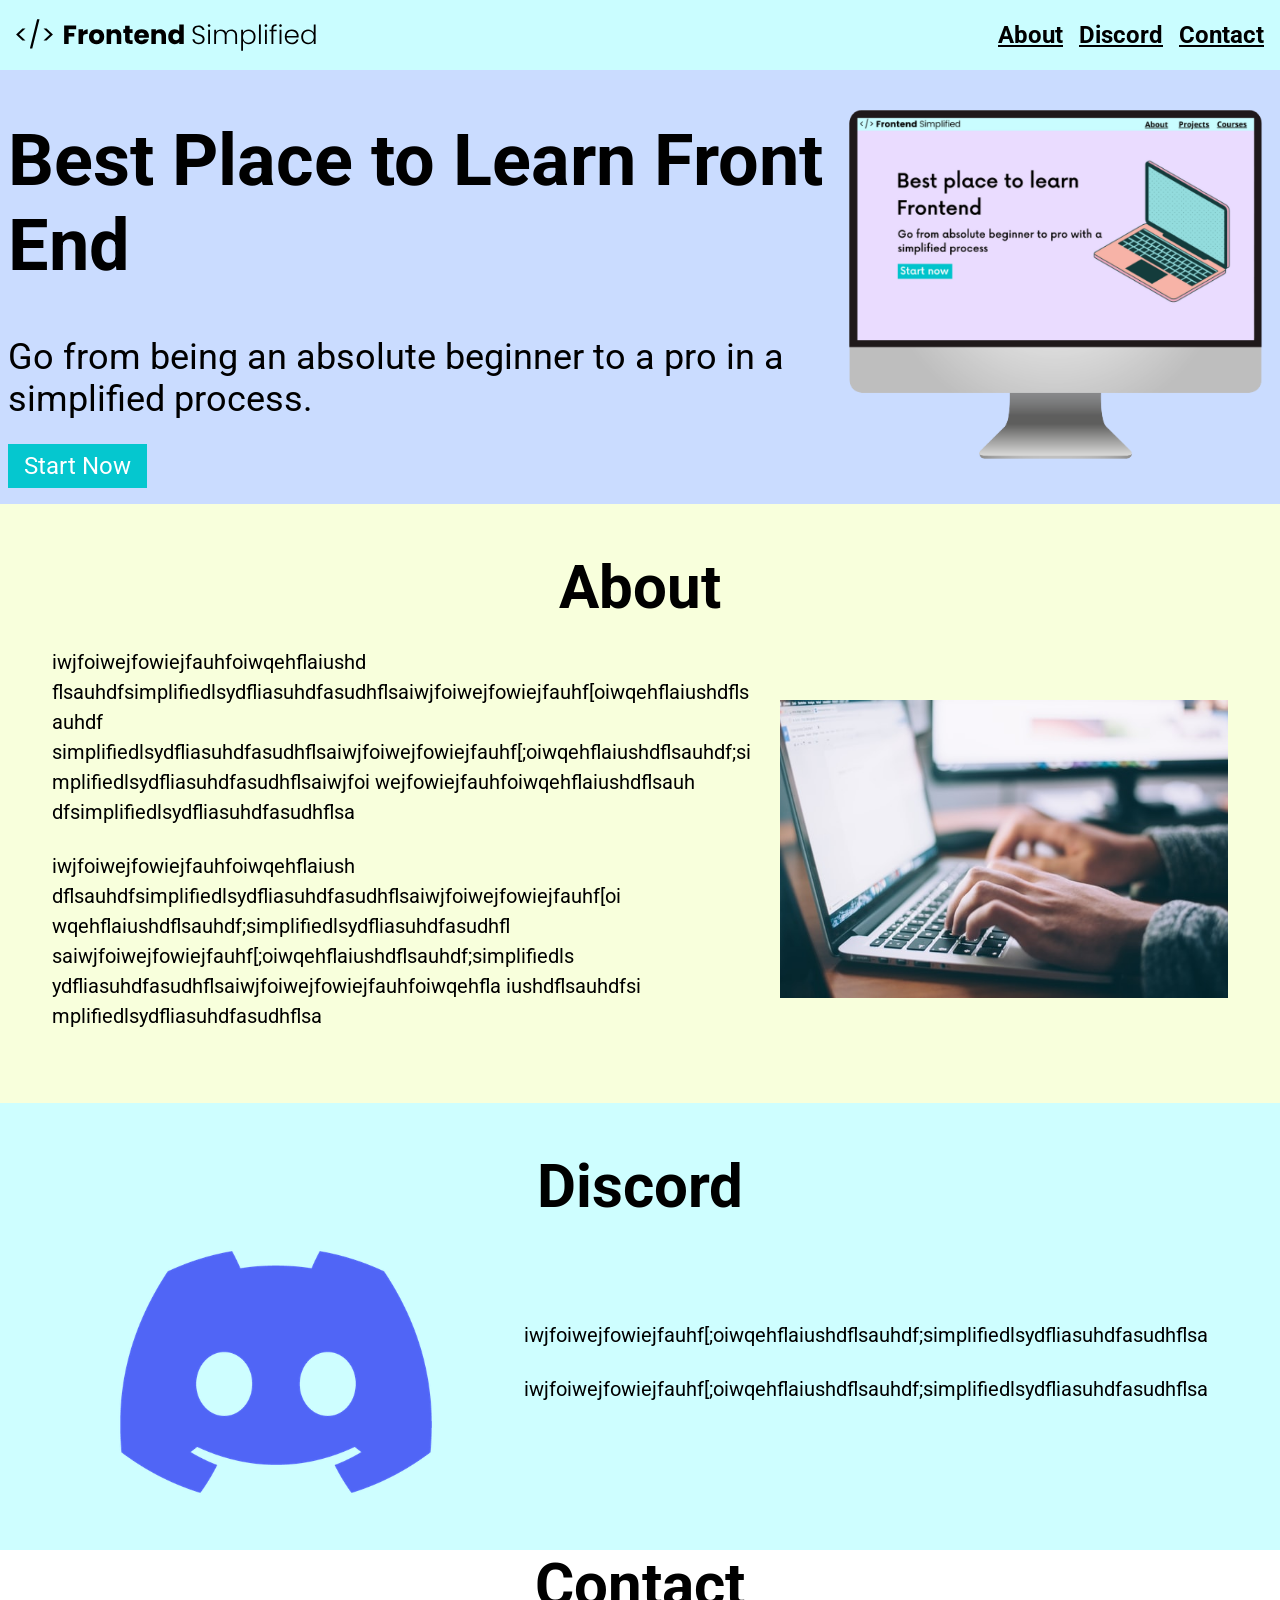
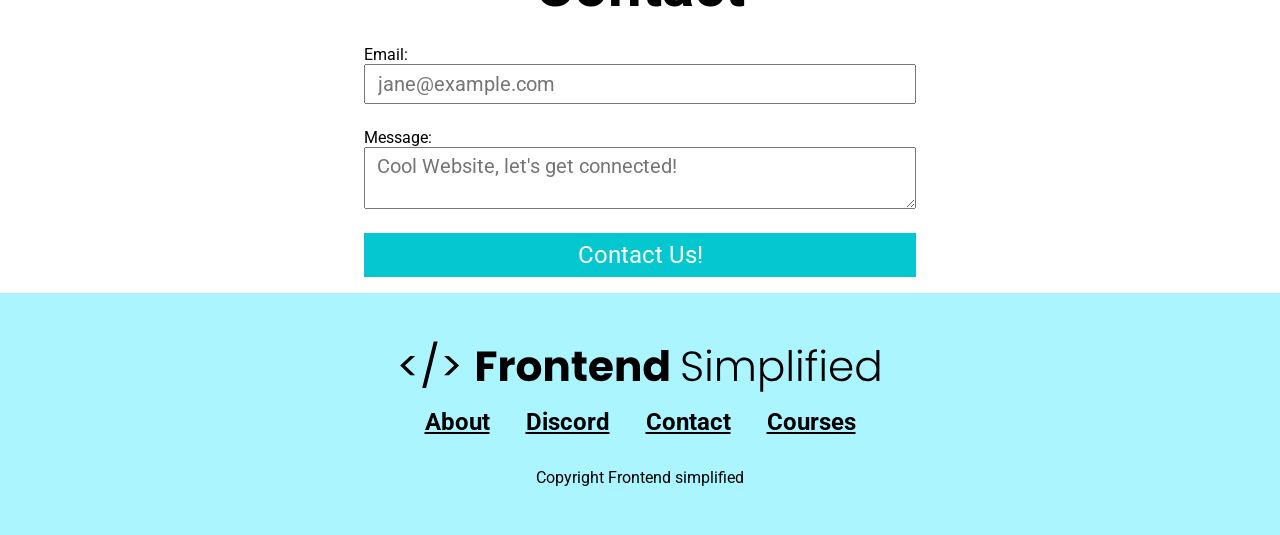
<file: index.html>
<!DOCTYPE html>
<html lang="en">

<head>
    <meta charset="UTF-8">
    <meta name="viewport" content="width=device-width, initial-scale=1.0">
    <title>Document</title>
    <link rel="stylesheet" href="./style.css">
</head>

<body>
    <section>
        <nav>
            <img src="Assets/FES.svg" class="logo" alt="">
            <ul>
                <li><a href="#about">About</a></li>
                <li><a href="#discord">Discord</a></li>
                <li><a href="#contact">Contact</a></li>
            </ul>
        </nav>
        <header>
            <div class="row">
                <div class="home__description">
                    <h1>Best Place to Learn Front End</h1>
                    <p class="subheader">Go from being an absolute beginner to a pro in a simplified process. </p>
                    <button>Start Now</button>
                </div>
                <figure>
                    <img src="Assets/laptop.png" alt="latop">
                </figure>
            </div>
        </div>
        </header>
    </section>

    <main>
        <section id="about">
            <h2>About</h2>
            <div class="row">

                <div class="section__description">
                    <div class="section__description--wrapper">
                        <p class="section__description--para">iwjfoiwejfowiejfauhfoiwqehflaiushd
                            flsauhdfsimplifiedlsydfliasuhdfasudhflsaiwjfoiwejfowiejfauhf[oiwqehflaiushdflsauhdf
                            simplifiedlsydfliasuhdfasudhflsaiwjfoiwejfowiejfauhf[;oiwqehflaiushdflsauhdf;simplifiedlsydfliasuhdfasudhflsaiwjfoi
                            wejfowiejfauhfoiwqehflaiushdflsauh dfsimplifiedlsydfliasuhdfasudhflsa
                        </p>
                        <p class="section__description--para">iwjfoiwejfowiejfauhfoiwqehflaiush
                            dflsauhdfsimplifiedlsydfliasuhdfasudhflsaiwjfoiwejfowiejfauhf[oi
                            wqehflaiushdflsauhdf;simplifiedlsydfliasuhdfasudhfl
                            saiwjfoiwejfowiejfauhf[;oiwqehflaiushdflsauhdf;simplifiedls
                            ydfliasuhdfasudhflsaiwjfoiwejfowiejfauhfoiwqehfla iushdflsauhdfsi
                            mplifiedlsydfliasuhdfasudhflsa
                        </p>
                    </div>
                    <figure class="about__img--wrapper">
                        <img src="Assets/about.jpg" alt="about">
                    </figure>
                </div>
        </section>


        <section id="discord">
            <h2>Discord</h2>
            <div class="row">

                <div class="section__description">
                    <figure class="about__img--wrapper">
                        <img src="Assets/discord.png" alt="discord">
                    </figure>
                    <div class="section__description--wrapper">
                        <p class="section__description--para">
                            iwjfoiwejfowiejfauhf[;oiwqehflaiushdflsauhdf;simplifiedlsydfliasuhdfasudhflsa</p>
                        <p class="section__description--para">
                            iwjfoiwejfowiejfauhf[;oiwqehflaiushdflsauhdf;simplifiedlsydfliasuhdfasudhflsa</p>
                    </div>
                </div>
            </div>
            </div>
        </section>


        <section id="Contact">
            <h2>Contact</h2>
            <form action="">
                <span>Email:</span>
                <input type="email" placeholder="jane@example.com">
                <Span>Message:</Span>
                <textarea type="text" placeholder="Cool Website, let's get connected!"></textarea>
                <button>Contact Us!</button>
            </form>
        </section>
    </main>

    <footer>
        <img class="footer__logo" src="FES.svg" alt="">
        <div class="footer__links">
            <a class="footer__links" href="#about">About</a>
            <a class="footer__links" href="#discord">Discord</a>
            <a class="footer__links" href="#contact">Contact</a>
            <a class="footer__links" href="">Courses</a>
        </div>
        <p>Copyright Frontend simplified </p>
    </footer>
</body>

</html>
</file>
<file: style.css>
@import url('https://fonts.googleapis.com/css2?family=Roboto:ital,wdth,wght@0,75..100,100..900;1,75..100,100..900&display=swap');

* {
    padding: 0;
    margin: 0;
    box-sizing: border-box;
    font-family: "Roboto", sans-serif;
}

nav {
    height: 70px;
    display: flex;
    justify-content: space-between;
    align-items: center;
    padding: 0 16px;
    background-color: #cafdff;

}

header {
    background-color: #cadcff;
    height: calc(100vh-70px);
    display: flex;
    align-items: center;
    justify-content: center;
    padding: 0 8px;
}

h1 {
    font-size: 72px;
    margin: 48px 0;
}

.subheader {
    font-size: 36px;
    margin: 16px 0 24px 0;
}

button {
    background-color:#05c7cf;
    color: white;
    border: none;
    padding: 8px 16px;
    font-size: 24px;
    cursor: pointer;
    margin-bottom: 16px;
}

a{
    color: black;
    font-size: 24px;
    font-weight: 700;
}

.logo {
    width: 300px;
}

ul{
    display: flex;
}

li{
    list-style-type: none;
    padding-left: 16px;
}

.row {
    width: 100%;
    max-width: 1300px;
    margin: 0 auto;
    display: flex;
    align-items: center;
    justify-content: center;
}

#about,
#discord,
#contact,
footer  {
    padding: 48px 0;
}

/* 

ABOUT

*/


#about{
    background-color: #f8ffdc;
}


h2 {
    font-size: 60px;
    text-align: center;
    margin-bottom: 24px;
}

.section__description {
    display: flex;
    justify-content: center;
    align-items: center;
    gap: 24px;
}

.about__img--wrapper {
    width: 35%;
}

img {
    width: 100%;
}

.section__description--wrapper {
    width: 55%;
    min-width: 0;
}


.section__description--para {
    font-size: 20px;
    line-height: 1.5;
    margin-bottom: 24px;
    word-break: break-word;
}

/* 

DISCORD

*/

#discord {
    background-color: #cefeff;

}

/* 

CONTACT

*/

#contact {
    background-color: #dce9ff;

}

form {
    width: 100%;
    max-width: 600px;
    display: flex;
    flex-direction: column;
    margin: 0 auto;
    padding: 0 24px;
}

input, textarea {
    margin-bottom: 24px;
    font-size: 20px;
    padding: 6px 12px;
}

/* 

FOOTER

*/


footer {
    background-color: #aaf5ff;
    display: flex;
    flex-direction: column;
    align-items: center;
}

.footer__logo {
    max-width: 480px;
    margin-bottom: 16px;
}

.footer__links {
    margin-bottom: 32px;
}

.footer__links {
    padding: 0 16px;
}




 
/* Small phones, tablets, large smartphones */
@media
    (max-width: 728px) {
.row{
    flex-direction: column;
}

.home__description {
    margin-bottom: 24px;
    display: flex;
    flex-direction: column;
    align-items: center;
}

.home__description--button {
    max-width: 240px;
}

h1{
    text-align: center;
    font-size: 60px;
}

.subheader {
    text-align: center;
    font-size: 28px;
}

ul {
    display: none;
}

.section__description {
    flex-direction: column;
}

.section__description--wrapper {
    width: 90%;
}

.about__img--wrapper {
    width: 90%;
}

#discord .section__description {
    flex-direction: column-reverse;
}

footer {
    padding: 48px 24px;
}
.footer__logo {
    max-width: 360px;
}

.footer__links {
    font-size: 18px;
}
.footer__links {
    margin-bottom: 20px;
}
    }
</file>
